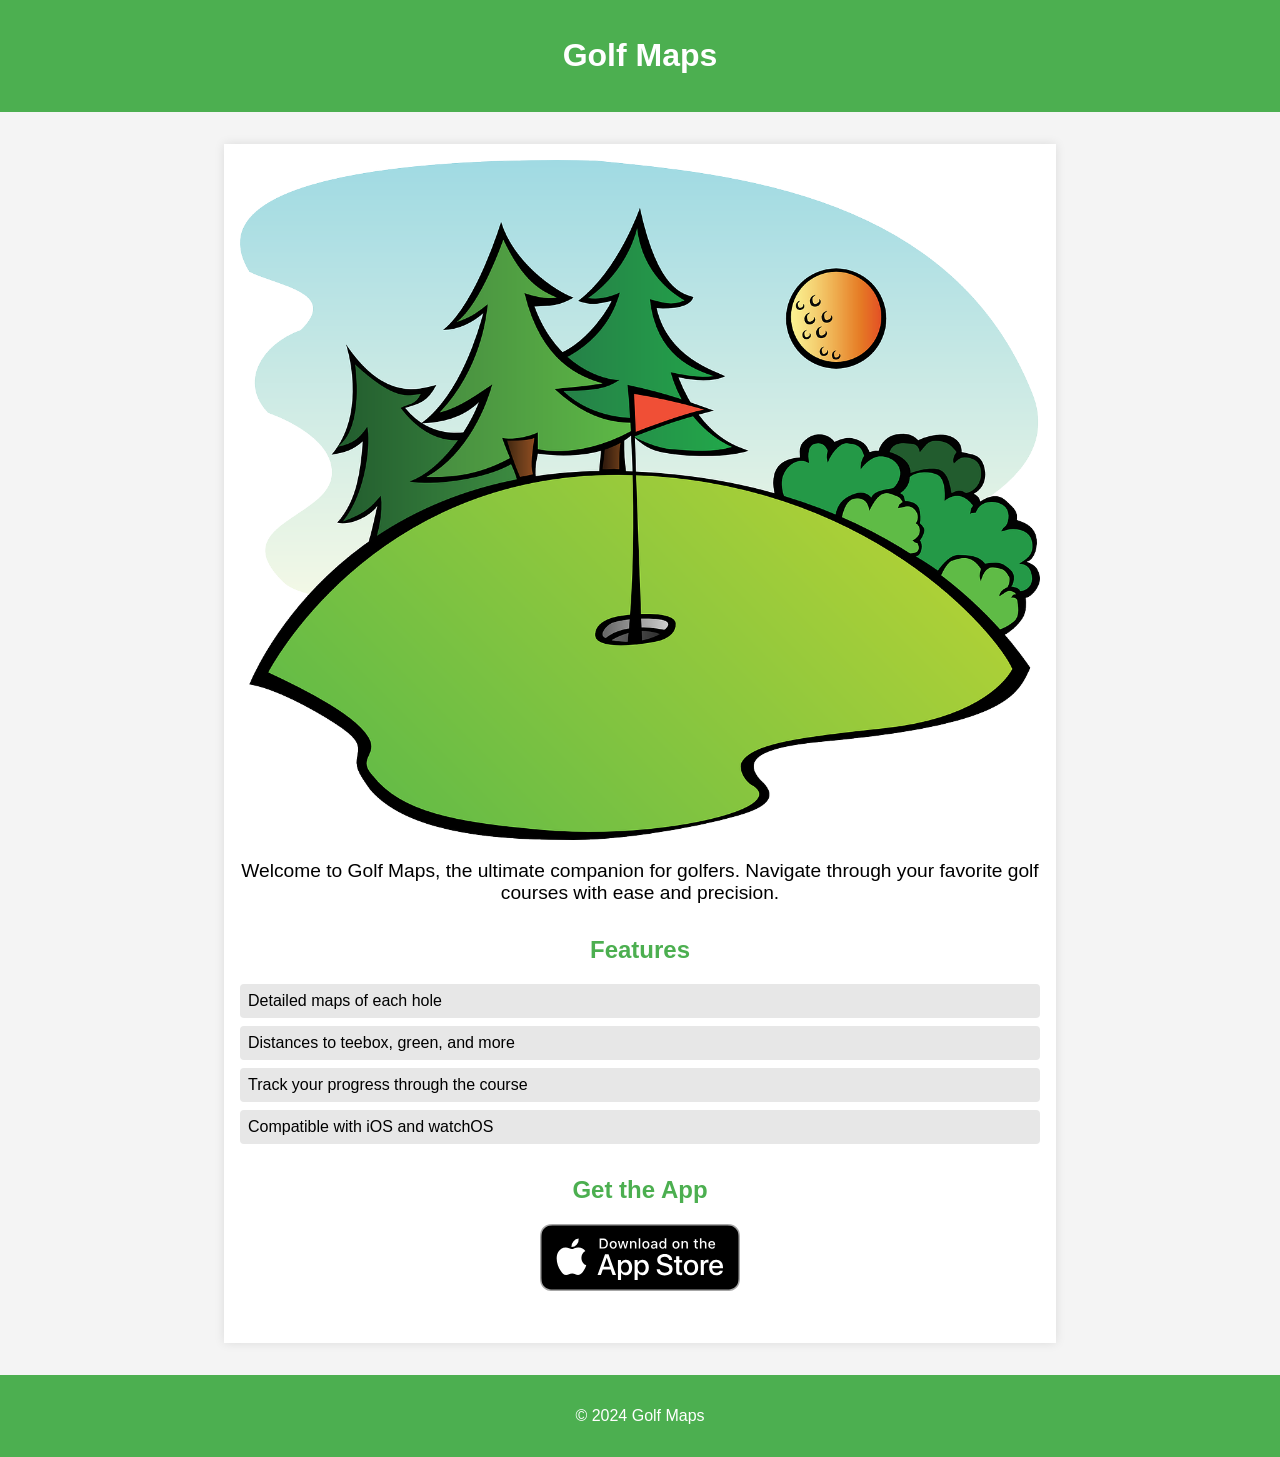
<file: index.html>
<!DOCTYPE html>
<html lang="en">
<head>
    <meta charset="UTF-8">
    <meta name="viewport" content="width=device-width, initial-scale=1.0">
    <title>Golf Maps</title>
    <link rel="stylesheet" href="styles.css">
</head>
<body>
    <header>
        <h1>Golf Maps</h1>
    </header>

    <main>
        <section class="intro">
            <img src="golfing-150314_1280.webp" alt="Golf Course Map">
            <p>Welcome to Golf Maps, the ultimate companion for golfers. Navigate through your favorite golf courses with ease and precision.</p>
        </section>

        <section class="features">
            <h2>Features</h2>
            <ul>
                <li>Detailed maps of each hole</li>
                <li>Distances to teebox, green, and more</li>
                <li>Track your progress through the course</li>
                <li>Compatible with iOS and watchOS</li>
            </ul>
        </section>

        <section class="download">
            <h2>Get the App</h2>
            <a href="https://www.apple.com/app-store/" class="app-store-link">
                <img src="app_store_badge_black.svg" alt="Download on the App Store">
            </a>
        </section>
    </main>

    <footer>
        <p>&copy; 2024 Golf Maps</p>
    </footer>
</body>
</html>
</file>
<file: styles.css>
body {
    font-family: Arial, sans-serif;
    margin: 0;
    padding: 0;
    background-color: #f4f4f4;
}

header {
    background-color: #4CAF50;
    color: white;
    padding: 1rem 0;
    text-align: center;
}

main {
    max-width: 800px;
    margin: 2rem auto;
    padding: 1rem;
    background-color: white;
    box-shadow: 0 0 10px rgba(0, 0, 0, 0.1);
}

.intro {
    text-align: center;
}

.intro img {
    max-width: 100%;
    height: auto;
}

.intro p {
    font-size: 1.2rem;
    margin: 1rem 0;
}

.features {
    margin: 2rem 0;
}

.features h2 {
    color: #4CAF50;
    text-align: center;
}

.features ul {
    list-style: none;
    padding: 0;
}

.features li {
    background: #e7e7e7;
    margin: 0.5rem 0;
    padding: 0.5rem;
    border-radius: 4px;
}

.download {
    text-align: center;
    margin: 2rem 0;
}

.download h2 {
    color: #4CAF50;
}

.app-store-link img {
    width: 200px;
}

footer {
    background-color: #4CAF50;
    color: white;
    text-align: center;
    padding: 1rem 0;
    margin-top: 2rem;
}
</file>
